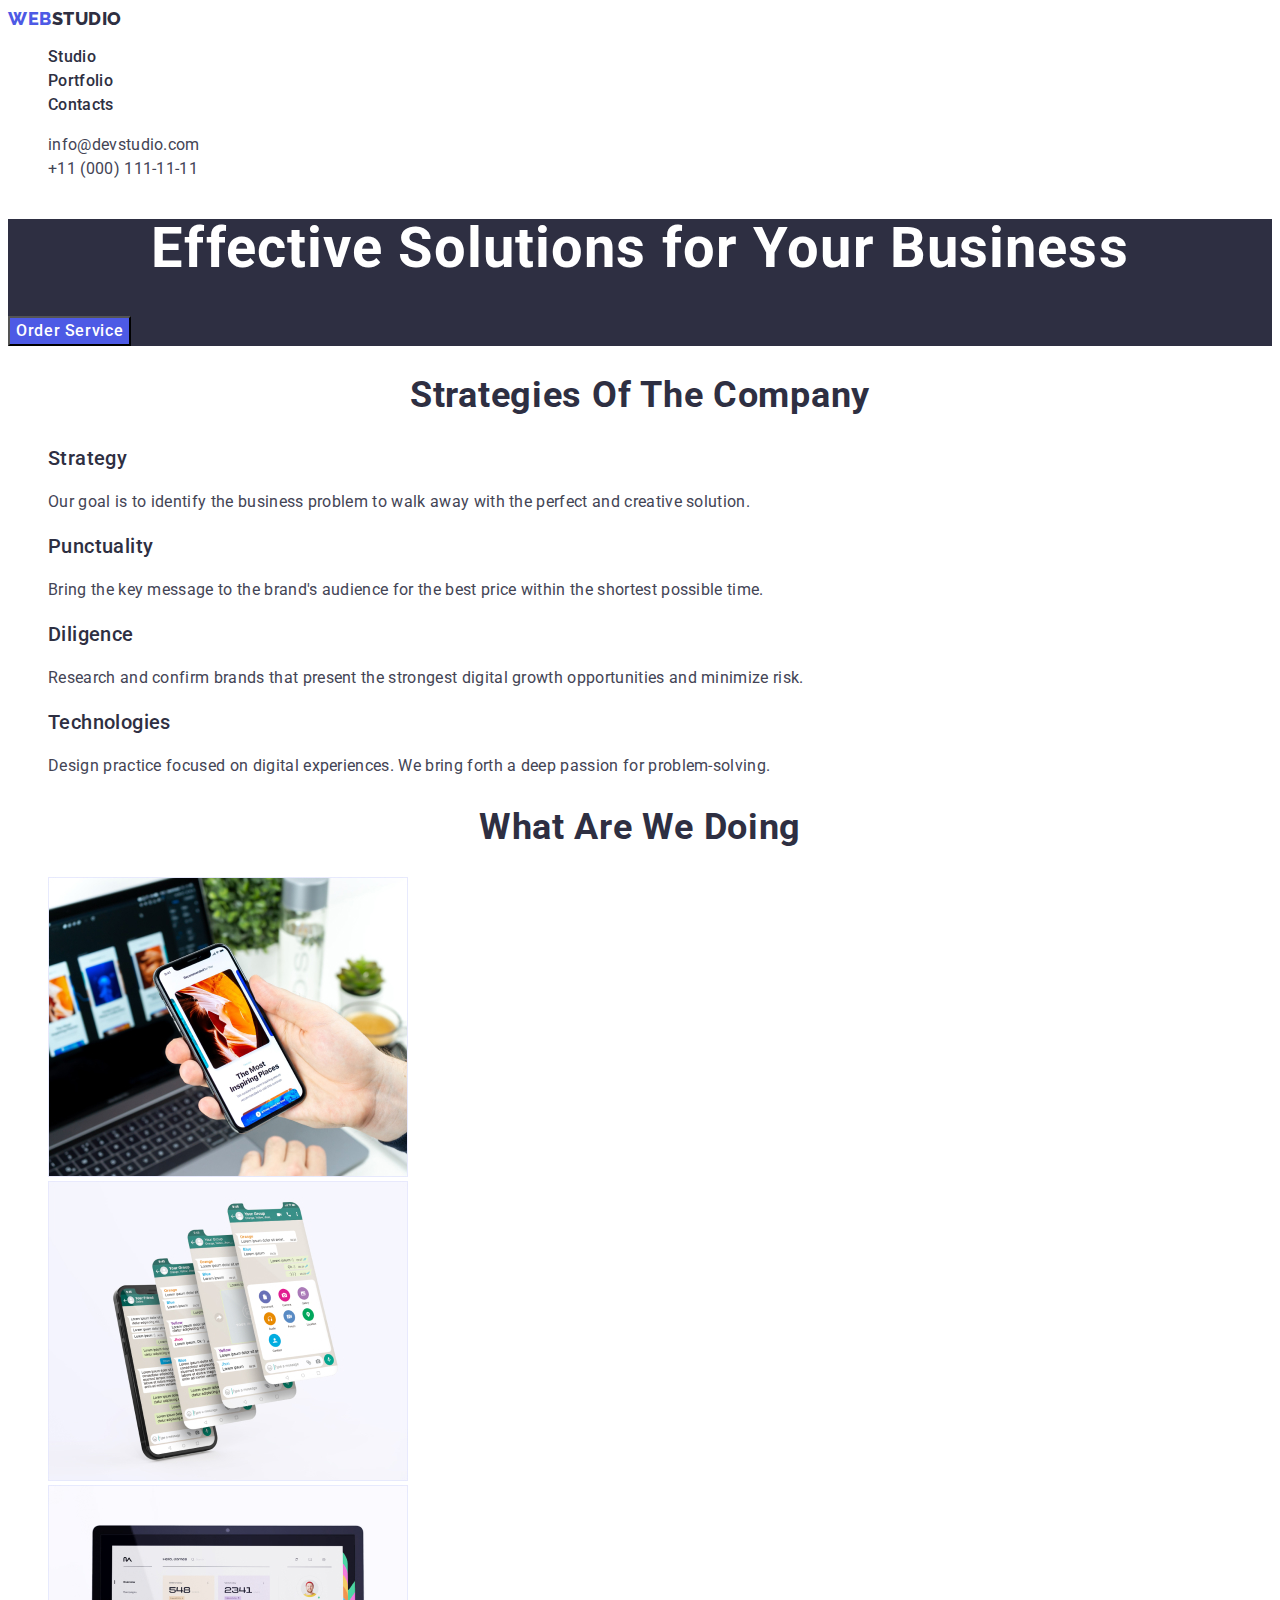
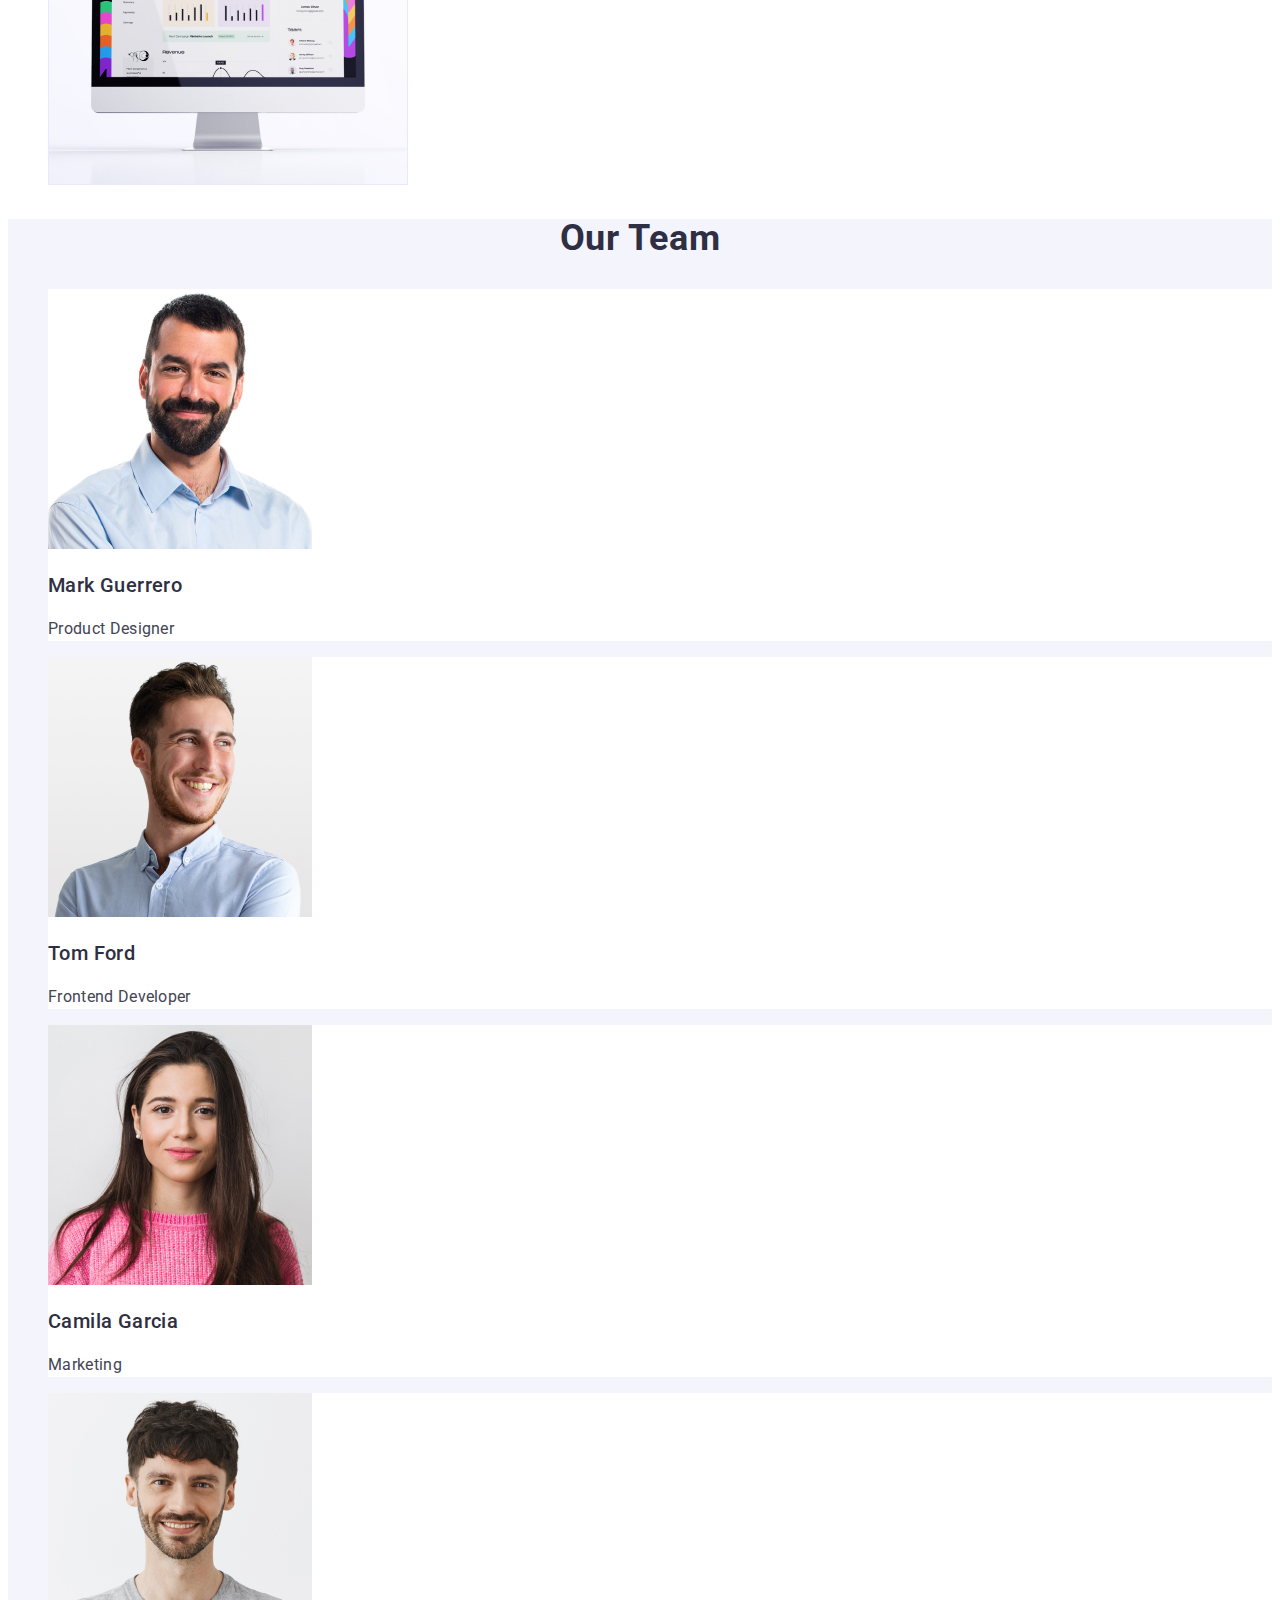
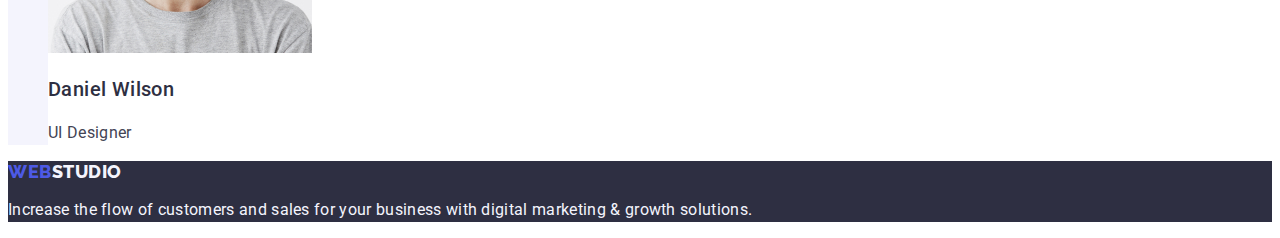
<file: index.html>
<!DOCTYPE html>
<html lang="en">
<head>
    <meta charset="UTF-8">
    <meta name="viewport" content="width=device-width, initial-scale=1.0">
    <title>WEBSTUDIO</title>
    <link rel="preconnect" href="https://fonts.googleapis.com" />
    <link rel="preconnect" href="https://fonts.gstatic.com" crossorigin />
    <link
      href="https://fonts.googleapis.com/css2?family=Raleway:wght@800&family=Roboto:wght@400;500;700;900&display=swap"
      rel="stylesheet"
    />
    <link rel="stylesheet" href="./css/styles.css">
</head> 
<body>
    <header>
        <nav>
            <a class="logo link" href="./index.html">Web<span class="studio-color">Studio</span></a>
            <ul class="site-nav list">
                <li><a href="./index.html" class="link link-decor">Studio</a></li>
                <li><a href="./portfolio.html" class="link link-decor">Portfolio</a></li>
                <li><a href="" class="link link-decor">Contacts</a></li>
            </ul>
        </nav>
        <address class="address">
            <ul class="auth-nav list">
                <li><a class="link" href="mailto:info@devstudio.com">info@devstudio.com</a></li>
                <li><a class="link" href="tel:+110001111111">+11 (000) 111-11-11</a></li>
            </ul>
        </address>
    </header>
    <main>
        <section class="section solutions list">
            <h1 class="section-title-block">Effective Solutions for Your Business</h1>
            <button type="button" class="button">Order Service</button>
        </section>
        <section class="section list">
            <h2 class="section-title">Strategies of the company</h2>
            <ul class="list">
                <li>
                    <h3 class="title">Strategy</h3>
                    <p class="description">Our goal is to identify the business problem to walk away with the perfect and creative solution. </p>
                </li>
                <li>
                    <h3 class="title">Punctuality</h3>
                    <p class="description">Bring the key message to the brand's audience for the best price within the shortest possible time.</p>
                </li>
                <li>
                    <h3 class="title">Diligence</h3>
                    <p class="description">Research and confirm brands that present the strongest digital growth opportunities and minimize risk.</p>
                </li>
                <li>
                    <h3 class="title">Technologies</h3>
                    <p class="description">Design practice focused on digital experiences. We bring forth a deep passion for problem-solving.</p>
                </li>
            </ul>
        </section>
        <section class="section list">
            <h2 class="section-title">What are we doing</h2>
            <ul class="list">
                <li>
                    <img src="./images/phone.jpg" alt="Company does1" width="360">
                </li>
                <li>
                    <img src="./images/screens.jpg" alt="Company does2" width="360">
                </li>
                <li>
                    <img src="./images/desktop.jpg" alt="Company does3" width="360">
                </li>
            </ul>
        </section>
        <section class="section list team-block">
            <h2 class="section-title">Our Team</h2>
            <ul class="crew list">
                <li class="person">
                    <img src="./images/crue1.jpg" alt="stuff" width="264">
                    <h3 class="name">Mark Guerrero</h3>
                    <p class="job">Product Designer</p>
                </li>
                <li class="person">
                    <img src="./images/crue2.jpg" alt="stuff" width="264">
                    <h3 class="name">Tom Ford</h3>
                    <p class="job">Frontend Developer</p>
                </li>
                <li class="person">
                    <img src="./images/crue3.jpg" alt="stuff" width="264">
                    <h3 class="name">Camila Garcia</h3>
                    <p class="job">Marketing</p>
                </li>
                <li class="person">
                    <img src="./images/crue4.jpg" alt="stuff" width="264">
                    <h3 class="name">Daniel Wilson</h3>
                    <p class="job">UI Designer</p>
                </li>
            </ul>
        </section>
    </main>
    <footer class="footer">
        <a class="logo link" href="./index.html">Web<span class="studio-color-footer">Studio</span></a>
        <p class="slogan">Increase the flow of customers and sales for your business with digital marketing & growth solutions.</p>
    </footer>
</body>
</html>
</file>
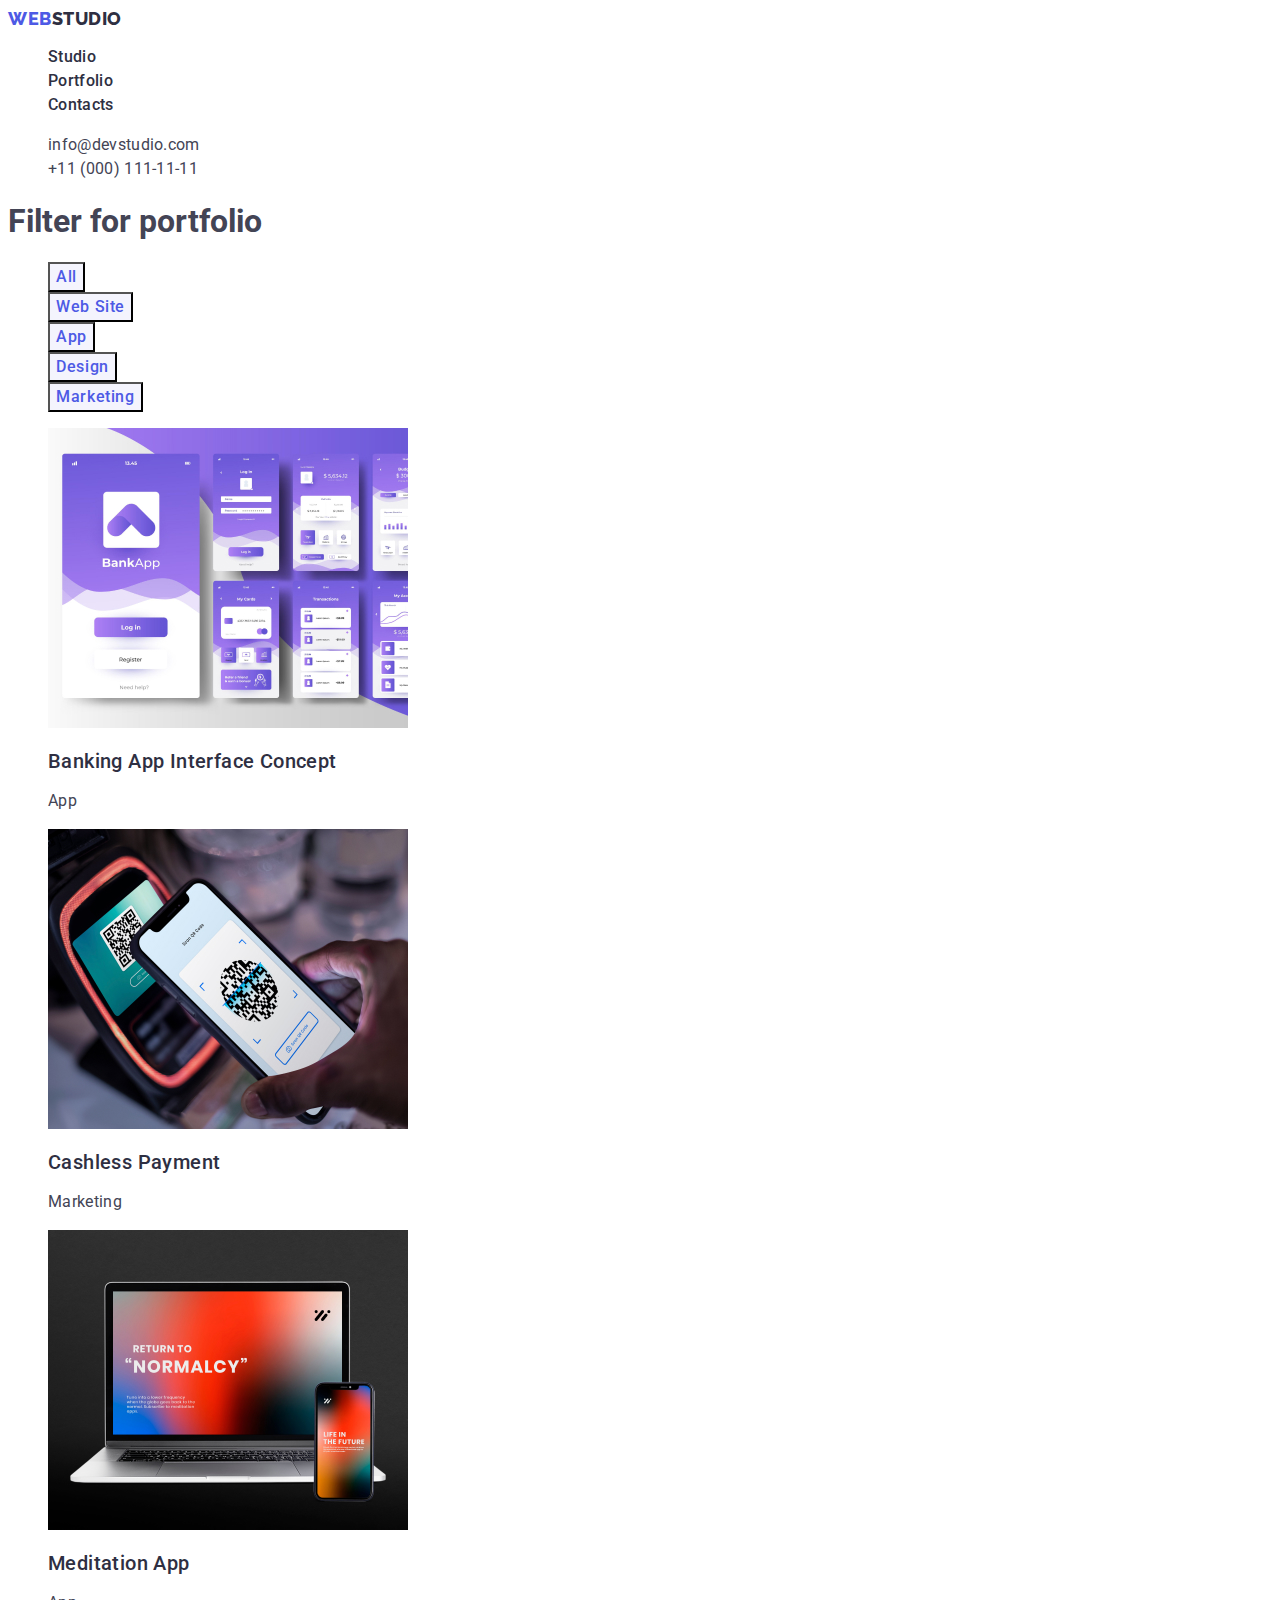
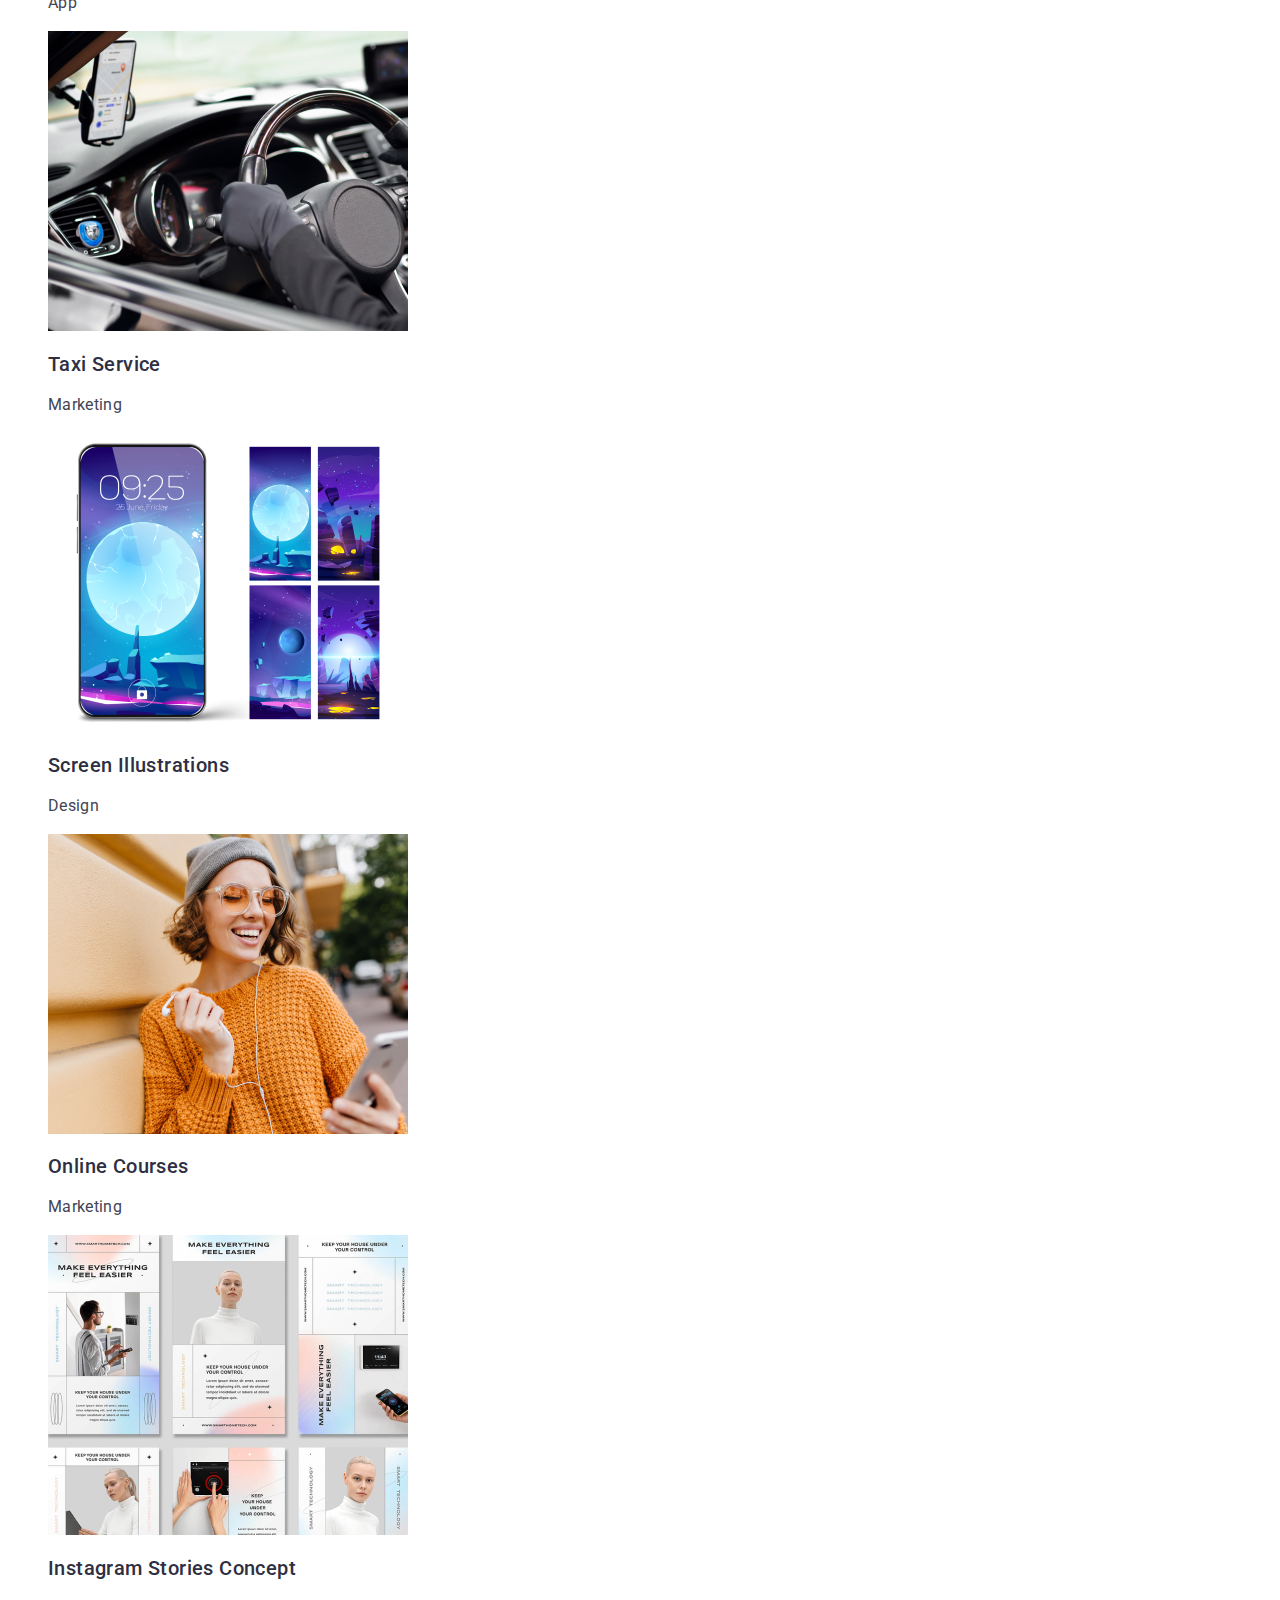
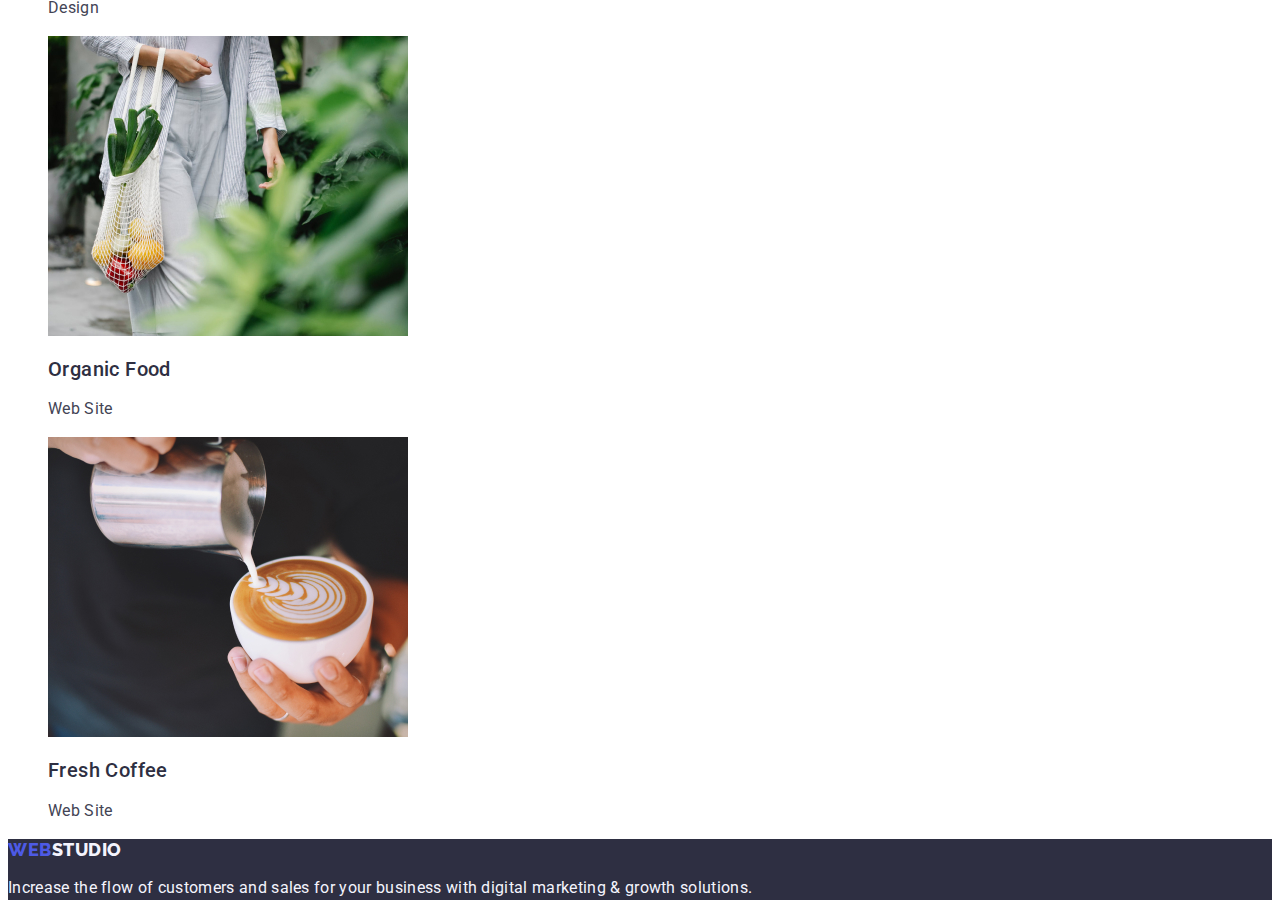
<file: portfolio.html>
<!DOCTYPE html>
<html lang="en">
<head>
    <meta charset="UTF-8">
    <meta name="viewport" content="width=device-width, initial-scale=1.0">
    <title>Portfolio</title>
    <link rel="preconnect" href="https://fonts.googleapis.com" />
    <link rel="preconnect" href="https://fonts.gstatic.com" crossorigin />
    <link
      href="https://fonts.googleapis.com/css2?family=Raleway:wght@800&family=Roboto:wght@400;500;700;900&display=swap"
      rel="stylesheet"
    />
    <link rel="stylesheet" href="./css/styles.css">
</head>
<body>
    <header>
        <nav>
            <a class="logo link" href="./index.html">Web<span class="studio-color">Studio</span></a>
            <ul class="site-nav list">
                <li><a href="./index.html" class="link">Studio</a></li>
                <li><a href="./portfolio.html" class="link">Portfolio</a></li>
                <li><a href="" class="link">Contacts</a></li>
            </ul>
        </nav>
        <address class="address">
            <ul class="auth-nav list">
                <li><a class="link" href="mailto:info@devstudio.com">info@devstudio.com</a></li>
                <li><a class="link" href="tel:+110001111111">+11 (000) 111-11-11</a></li>
            </ul>
        </address>
    </header>
    <main>
        <section class="list">
            <h1>Filter for portfolio</h1>
            <ul class="list">
                <li><button type="button" class="button">All</button></li>
                <li><button type="button" class="button">Web Site</button></li>
                <li><button type="button" class="button">App</button></li>
                <li><button type="button" class="button">Design</button></li>
                <li><button type="button" class="button">Marketing</button></li>
            </ul>
            <ul class="list">
                <li class="portfolio-block">
                    <a class="link" href="">
                        <img src="./images/banking.jpg" alt="Interface Concept" width="360">
                        <h2 class="portfolio-title">Banking App Interface Concept</h2>
                        <p class="portfolio-description">App</p>
                    </a>
                </li>
                <li class="portfolio-block">
                    <a class="link" href="">
                        <img src="./images/cashless.jpg" alt="Cashless Payment" width="360">
                        <h2 class="portfolio-title">Cashless Payment</h2>
                        <p class="portfolio-description">Marketing</p>
                    </a>
                </li>
                <li class="portfolio-block">
                    <a class="link" href="">
                        <img src="./images/meditation.jpg" alt="Meditation App" width="360">
                        <h2 class="portfolio-title">Meditation App</h2>
                        <p  class="portfolio-description">App</p>
                    </a>
                </li>
                <li class="portfolio-block">
                    <a class="link" href="">
                        <img src="./images/taxi.jpg" alt="Taxi" width="360">
                        <h2 class="portfolio-title">Taxi Service</h2>
                        <p  class="portfolio-description">Marketing</p>
                    </a>
                </li>
                <li class="portfolio-block">
                    <a  class="link" href="">
                        <img src="./images/illustrations.jpg" alt="Screen Illustrations" width="360">
                        <h2 class="portfolio-title">Screen Illustrations</h2>
                        <p class="portfolio-description">Design</p>
                    </a>
                </li>
                <li class="portfolio-block">
                   <a  class="link" href="">
                        <img src="./images/courses.jpg" alt="Online Courses" width="360">
                        <h2 class="portfolio-title">Online Courses</h2>
                        <p class="portfolio-description">Marketing</p>
                   </a>
                </li>
                <li class="portfolio-block">
                   <a class="link" href="">
                        <img src="./images/instagram.jpg" alt="Instagram Stories" width="360">
                        <h2 class="portfolio-title">Instagram Stories Concept</h2>
                        <p class="portfolio-description">Design</p>
                   </a>
                </li>
                <li class="portfolio-block">
                    <a class="link" href="">
                        <img src="./images/food.jpg" alt="Organic Food" width="360">
                        <h2 class="portfolio-title">Organic Food</h2>
                        <p  class="portfolio-description">Web Site</p>
                    </a>
                </li>
                <li class="portfolio-block">
                    <a class="link" href="">
                        <img src="./images/coffee.jpg" alt="Fresh Coffee" width="360">
                        <h2 class="portfolio-title">Fresh Coffee</h2>
                        <p  class="portfolio-description">Web Site</p>
                    </a>
                </li>
            </ul>
        </section>
    </main>
    <footer class="footer">
        <a class="logo link" href="./index.html">Web<span class="studio-color-footer">Studio</span></a>
        <p class="slogan">Increase the flow of customers and sales for your business with digital marketing & growth solutions.</p>
    </footer>
</body>
</html>
</file>
<file: css/styles.css>
:root{
    --navy-blue: #2E2F42;
    --slate: #434455;
    --iris: #4D5AE5;
    --ocean: #404BBF;
    --cloud:#F4F4FD;
    --cornflower: #E7E9FC;
    --white: #ffffff;
}
body{
    background: var(--white);
    color: var(--slate);
    font-family: 'Roboto', sans-serif;
}
ul{
    list-style: none;
}

.logo{
    color: var(--iris);
    font-family: "Raleway", sans-serif;
    text-transform: uppercase;
    font-size: 18px;
    line-height: 1.17;
    font-weight: 800;
    letter-spacing: 0.03em
}
.link{
    text-decoration: none;
}
nav .header-text{
    color: var(--navy-blue);
}
.studio-color{
    color: var(--navy-blue);
}
.studio-color-footer{
    color: var(--cloud);
}
.list{
    list-style: none;
}
/* portfolio styles */

.site-nav a{
    color:var(--navy-blue);
}
.site-nav .link{
    font-size: 16px;
    font-weight: 500;
    line-height: 1.5;
    letter-spacing: 0.02em;
}
.site-nav .link:hover,
.site-nav .link:focus{
    color: var(--ocean);
}
.address .link:hover,
.address .link:focus{
    color: var(--ocean);
}

.auth-nav a{
    color:var(--slate);
    font-size: 16px;
    line-height: 1.5;
    letter-spacing: 0.02em;
}
.address{
    font-style: normal;
}
.auth-nav a:hover{
    color:var(--iris);
}
.section-title{
    color: var(--navy-blue);
    font-size: 36px;
    font-weight: 700;
    line-height: 1.11;
    letter-spacing: 0.02em;
    text-align: center;
    text-transform: capitalize;
}
.portfolio-title{
    color: var(--navy-blue);
    font-size: 20px;
    font-weight: 500;
    line-height: 1.2;
    letter-spacing: 0.02em;
}
.portfolio-description{
    color: var(--slate);
    font-size: 16px;
    line-height: 1.5;
    letter-spacing: 0.02em;
}
.section .title{
    color: var(--navy-blue);
}
.section .button{
    color: #ffffff;
    background-color: var(--iris);
}
.button{
    color: var(--iris);
    background-color: var(--cloud);
    font-size: 16px;
    font-weight: 500;
    line-height: 1.5;
    letter-spacing: 0.04em;
    cursor: pointer;
    font-family: "Roboto", sans-serif;
}
.button:hover,
.button:focus{
    color: var(--white);
    background-color: var(--ocean);
}
.team-block{
    background-color: var(--cloud);
}
.crew li{
    background-color: var(--white);
}

/* studio styles */
.crew .name{
    color: var(--navy-blue);
    font-size: 20px;
    font-weight: 500;
    line-height: 1.2;
    letter-spacing: 0.02em;
}
.crew .job{
    color: var(--slate);
    font-size: 16px;
    line-height: 1.5;
    letter-spacing: 0.02em;
}
.section .title{
    font-size: 20px;
    font-weight: 500;
    line-height: 1.2;
    letter-spacing: 0.02em;
}
.section .description{
    color: var(--slate);
    font-size: 16px;
    line-height: 1.5;
    letter-spacing: 0.02em;
}
.solutions{
    background: var(--navy-blue);
}
.section-title-block{
    color: var(--white);
    font-size: 56px;
    font-weight: 700;
    letter-spacing: 0.02em;
    line-height: 1.07;
    text-align: center;
}
/* footer */
.footer{
    background-color: var(--navy-blue);
}
.footer .slogan{
    color: var(--cloud);
    font-size: 16px;
    line-height: 1.5;
    letter-spacing: 0.02em;
}
.footer .footer-text{
    color: var(--cloud);
}
</file>
